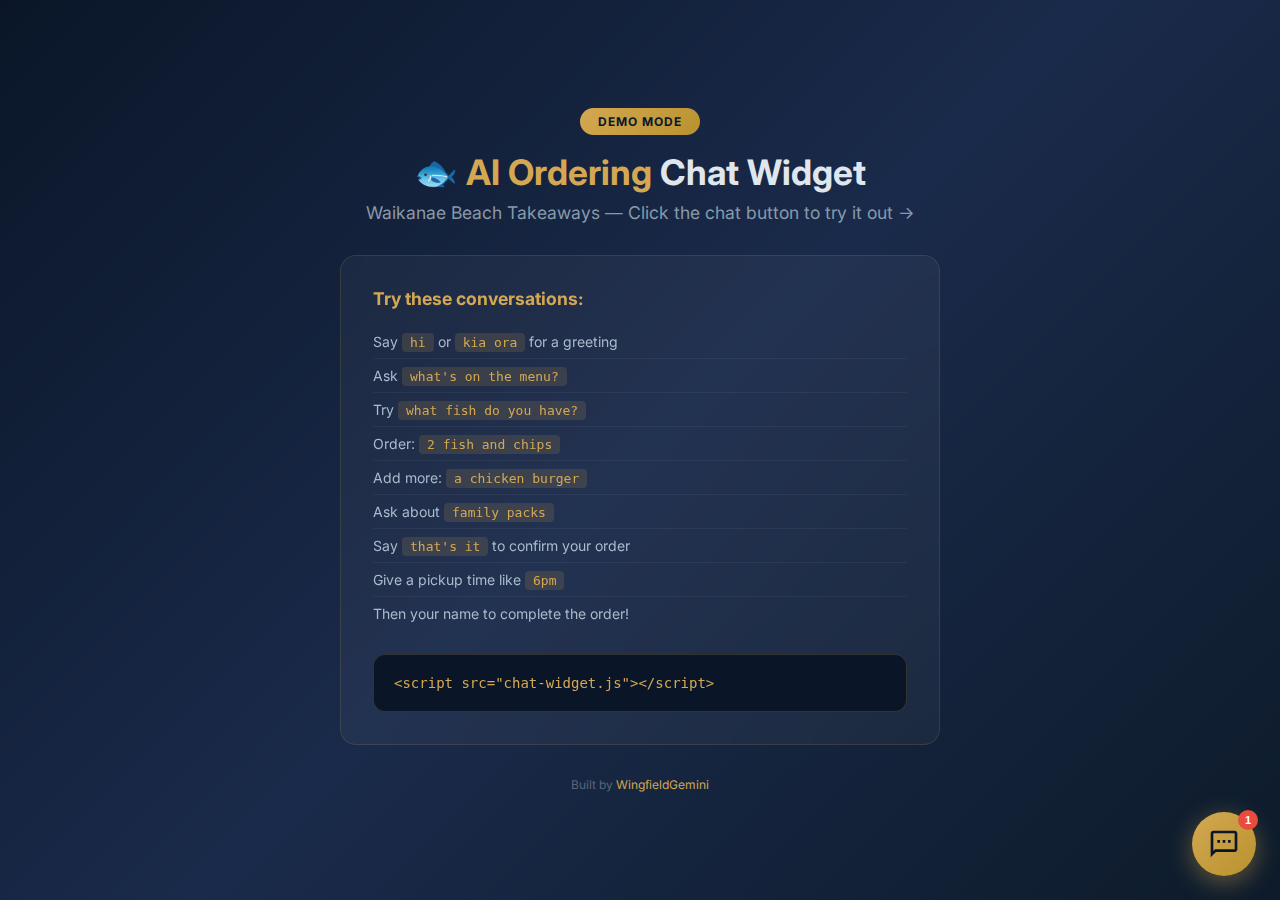
<file: chat-backend.html>
<!DOCTYPE html>
<html lang="en">
<head>
    <meta charset="UTF-8">
    <meta name="viewport" content="width=device-width, initial-scale=1.0">
    <title>Chat Widget Demo — Waikanae Beach Takeaways</title>
    <style>
        * { margin: 0; padding: 0; box-sizing: border-box; }
        body {
            font-family: 'Inter', -apple-system, sans-serif;
            background: linear-gradient(135deg, #0a1628 0%, #1a2a4a 50%, #0d1b2a 100%);
            min-height: 100vh; color: #e0e6ed;
            display: flex; flex-direction: column; align-items: center; justify-content: center;
            padding: 40px 20px;
        }
        .demo-badge {
            background: linear-gradient(135deg, #d4a853, #b8922e);
            color: #0a1628; padding: 6px 18px; border-radius: 20px;
            font-size: 12px; font-weight: 700; text-transform: uppercase;
            letter-spacing: 1px; margin-bottom: 16px;
        }
        h1 { font-size: 2.2em; font-weight: 700; margin-bottom: 8px; text-align: center; }
        h1 span { color: #d4a853; }
        .subtitle { color: #8899aa; font-size: 1.1em; margin-bottom: 32px; text-align: center; }
        .demo-card {
            background: rgba(255,255,255,.04); border: 1px solid rgba(212,168,83,.15);
            border-radius: 16px; padding: 32px; max-width: 600px; width: 100%;
            backdrop-filter: blur(10px);
        }
        .demo-card h2 { color: #d4a853; font-size: 1.1em; margin-bottom: 16px; }
        .demo-card ul { list-style: none; padding: 0; }
        .demo-card li { padding: 8px 0; color: #aabbcc; font-size: 14px; border-bottom: 1px solid rgba(255,255,255,.05); }
        .demo-card li:last-child { border: none; }
        .demo-card li code { background: rgba(212,168,83,.15); color: #d4a853; padding: 2px 8px; border-radius: 4px; font-size: 13px; }
        .integration-code {
            background: #0a1628; border: 1px solid rgba(212,168,83,.2); border-radius: 12px;
            padding: 20px; margin-top: 24px; font-family: monospace; font-size: 14px;
            color: #d4a853; word-break: break-all;
        }
        .footer-note { color: #556677; font-size: 12px; margin-top: 32px; text-align: center; }
        .footer-note a { color: #d4a853; text-decoration: none; }
    </style>
</head>
<body>
    <div class="demo-badge">Demo Mode</div>
    <h1>🐟 <span>AI Ordering</span> Chat Widget</h1>
    <p class="subtitle">Waikanae Beach Takeaways — Click the chat button to try it out →</p>

    <div class="demo-card">
        <h2>Try these conversations:</h2>
        <ul>
            <li>Say <code>hi</code> or <code>kia ora</code> for a greeting</li>
            <li>Ask <code>what's on the menu?</code></li>
            <li>Try <code>what fish do you have?</code></li>
            <li>Order: <code>2 fish and chips</code></li>
            <li>Add more: <code>a chicken burger</code></li>
            <li>Ask about <code>family packs</code></li>
            <li>Say <code>that's it</code> to confirm your order</li>
            <li>Give a pickup time like <code>6pm</code></li>
            <li>Then your name to complete the order!</li>
        </ul>
        <div class="integration-code">
            &lt;script src="chat-widget.js"&gt;&lt;/script&gt;
        </div>
    </div>

    <p class="footer-note">Built by <a href="https://wingfieldgemini.com" target="_blank">WingfieldGemini</a></p>

    <script src="chat-widget.js"></script>
</body>
</html>
</file>
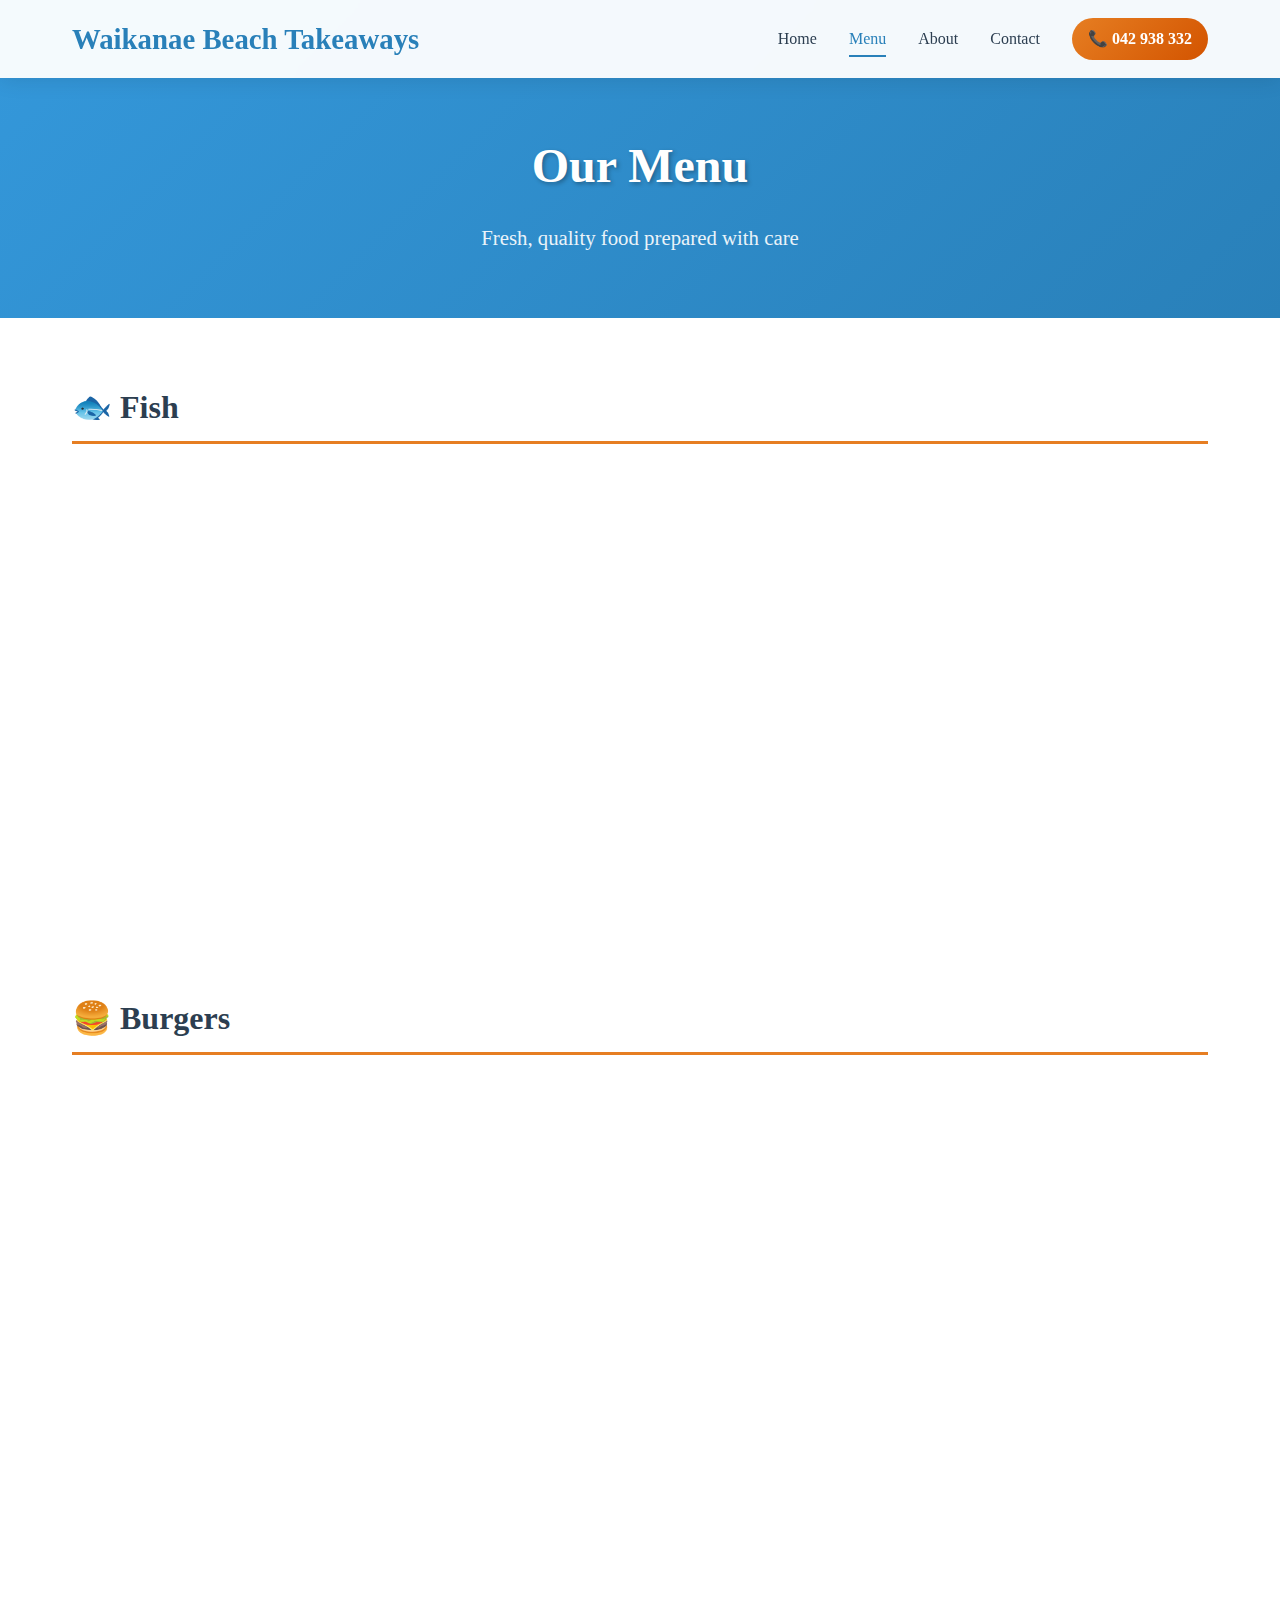
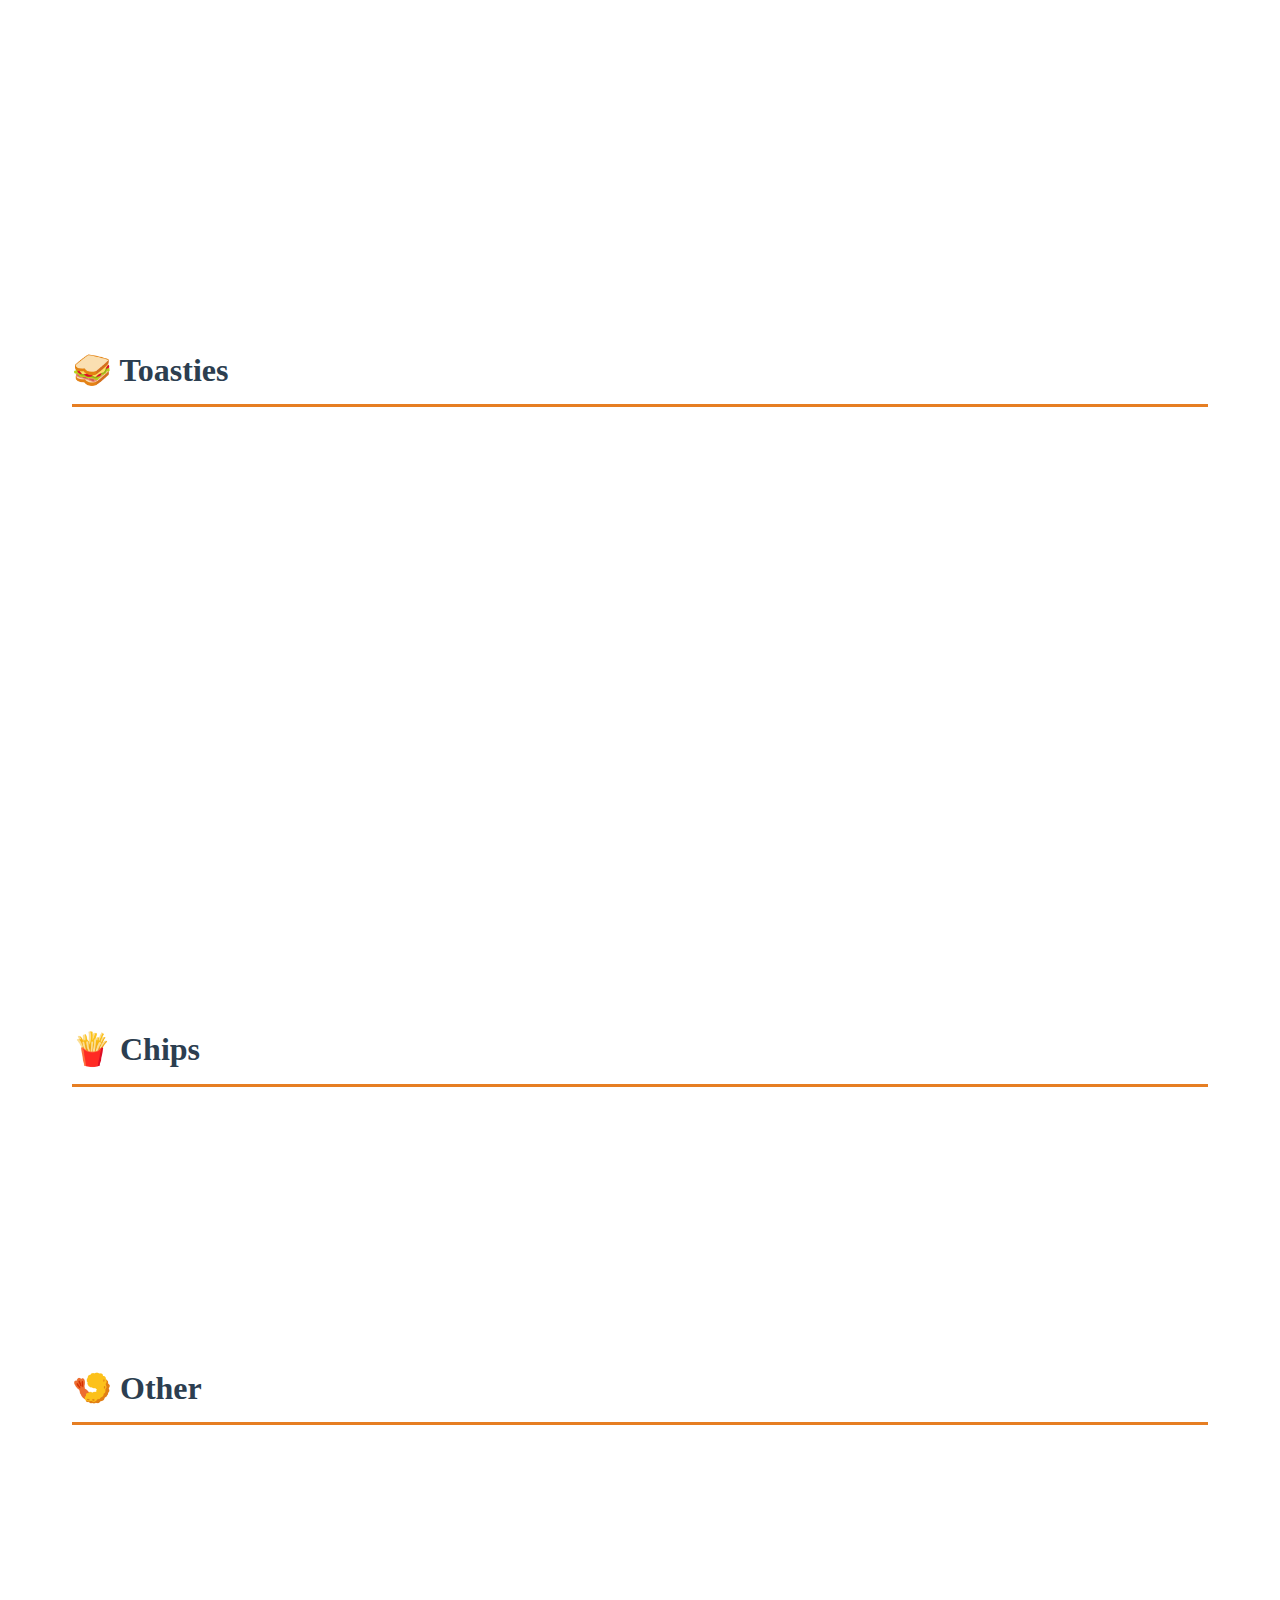
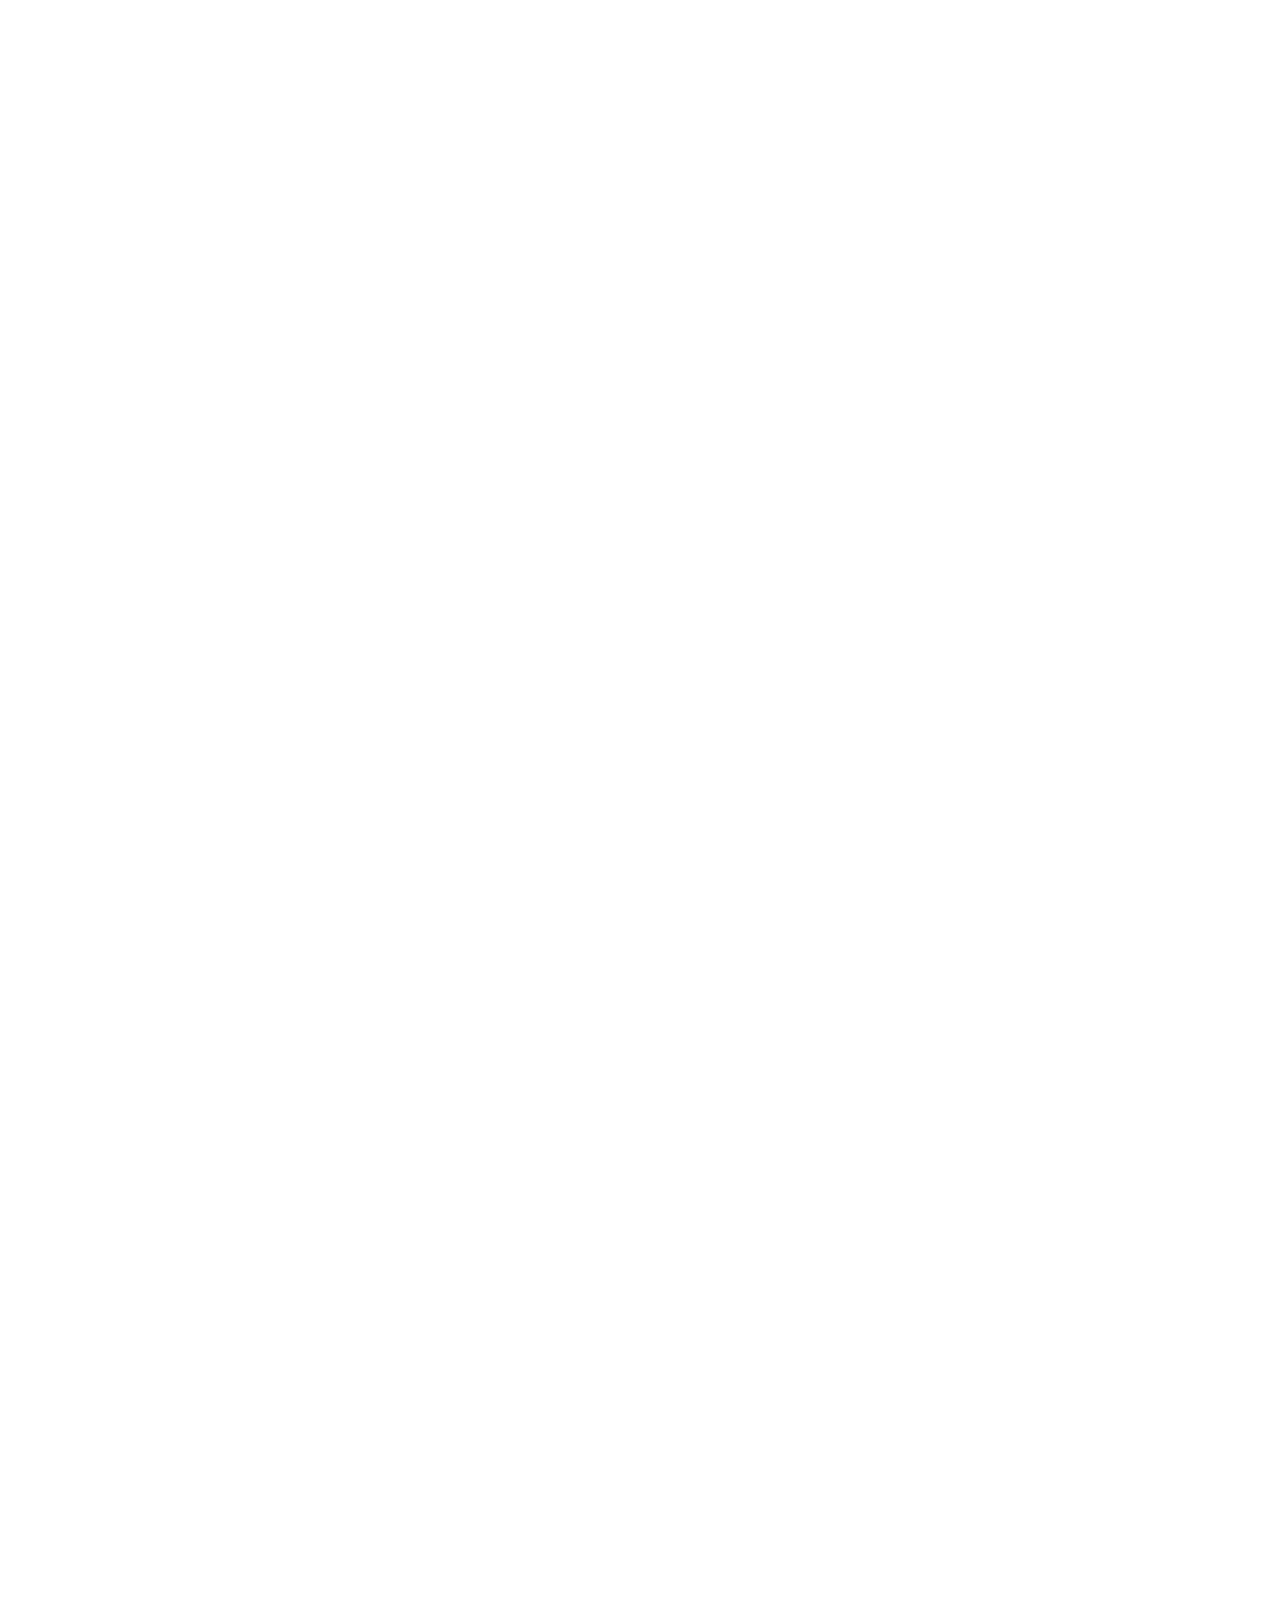
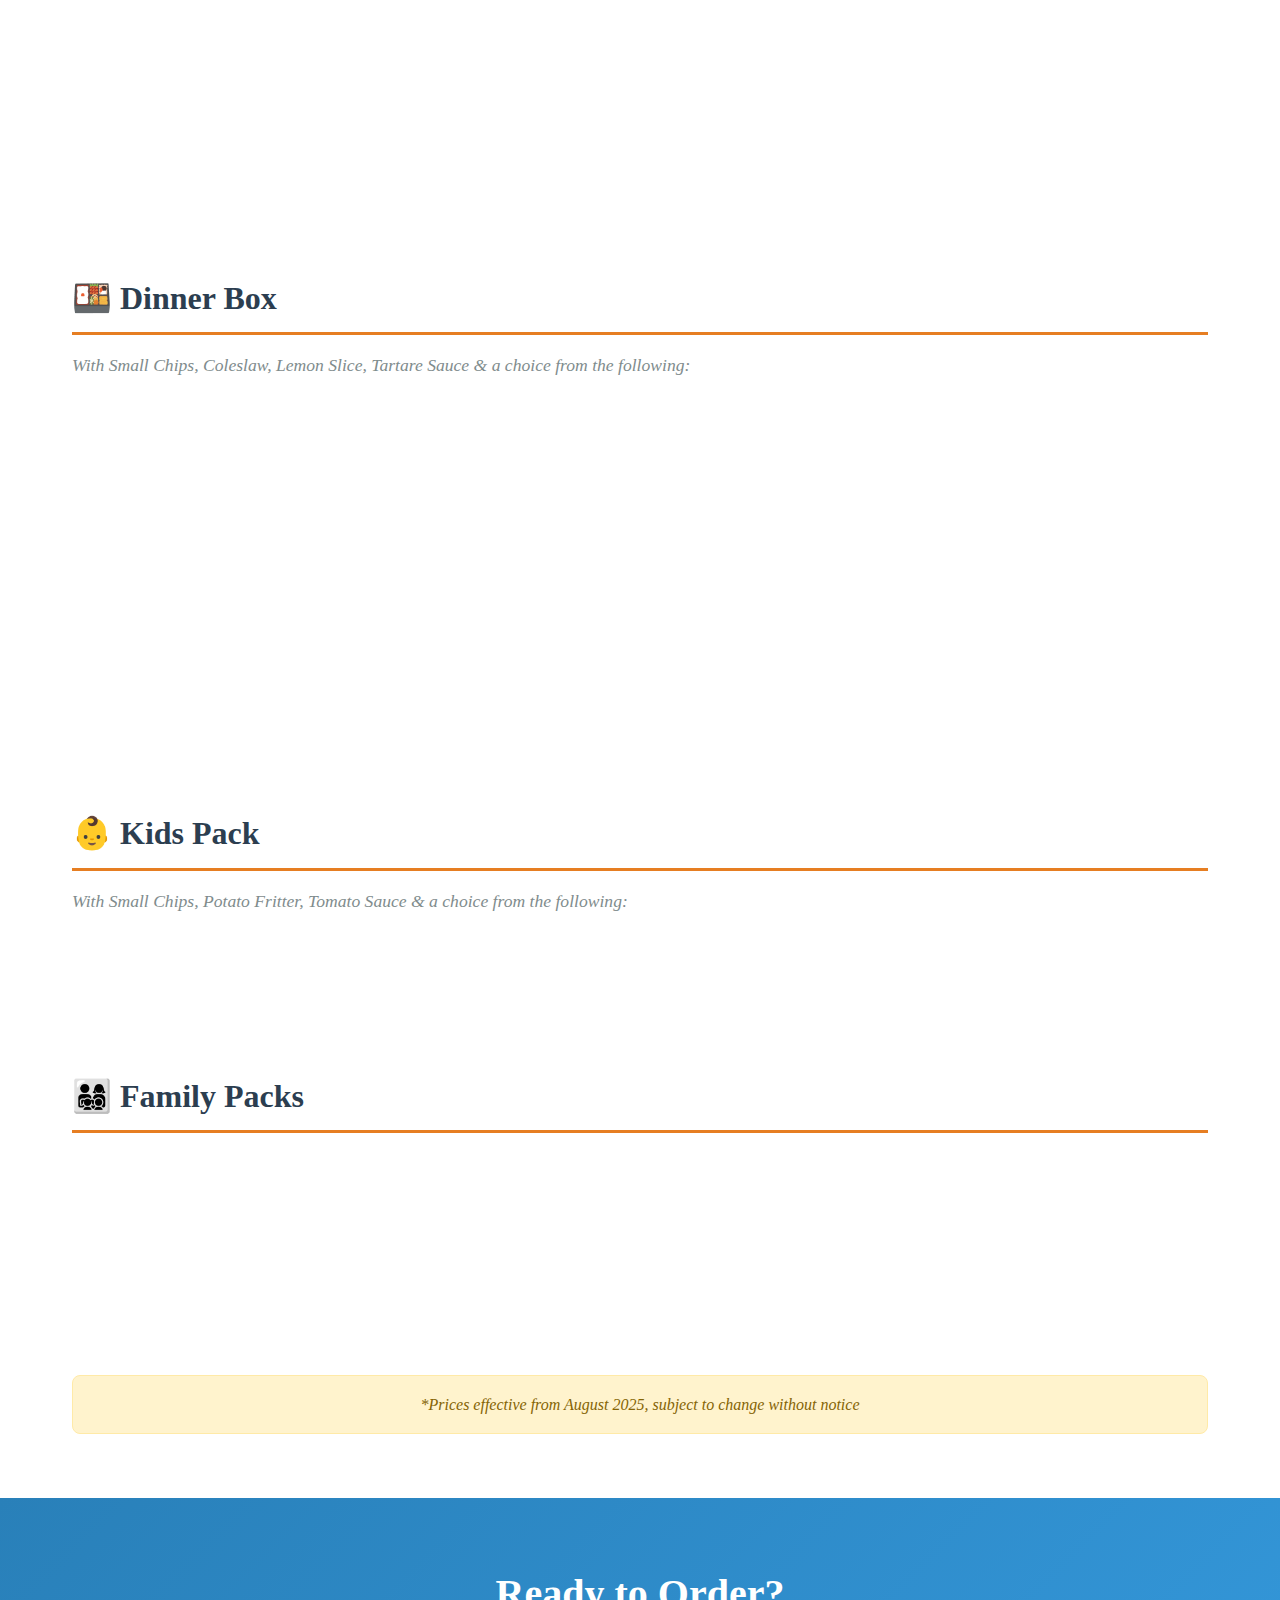
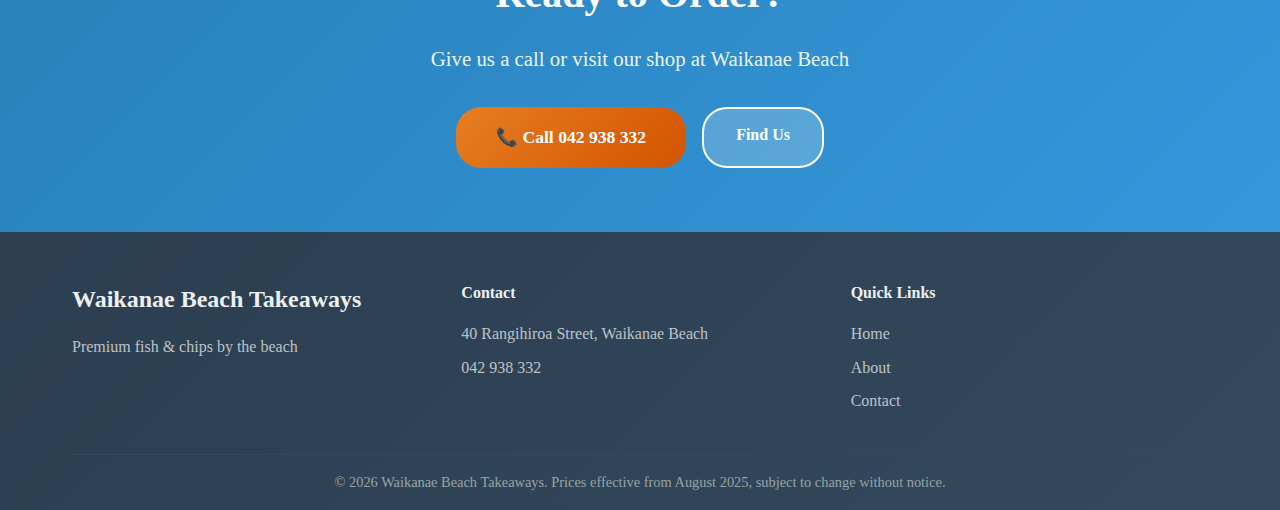
<file: menu.html>
<!DOCTYPE html>
<html lang="en">
<head>
    <meta charset="UTF-8">
    <meta name="viewport" content="width=device-width, initial-scale=1.0">
    <title>Menu - Waikanae Beach Takeaways</title>
    <meta name="description" content="Our full menu of fresh fish, burgers, toasties, and more. Quality takeaways at Waikanae Beach.">
    <link rel="stylesheet" href="styles.css">
</head>
<body>
    <!-- Navigation -->
    <nav class="navbar">
        <div class="nav-container">
            <div class="logo">
                <h1>Waikanae Beach Takeaways</h1>
            </div>
            <div class="nav-menu">
                <a href="index.html" class="nav-link">Home</a>
                <a href="menu.html" class="nav-link active">Menu</a>
                <a href="about.html" class="nav-link">About</a>
                <a href="contact.html" class="nav-link">Contact</a>
                <a href="tel:042938332" class="nav-phone">📞 042 938 332</a>
            </div>
            <div class="hamburger">
                <span></span>
                <span></span>
                <span></span>
            </div>
        </div>
    </nav>

    <!-- Menu Hero -->
    <section class="page-hero">
        <div class="container">
            <h1>Our Menu</h1>
            <p>Fresh, quality food prepared with care</p>
        </div>
    </section>

    <!-- Menu Categories -->
    <section class="menu">
        <div class="container">
            <!-- Fish -->
            <div class="menu-category">
                <h2 class="category-title">🐟 Fish</h2>
                <div class="menu-grid">
                    <div class="menu-item">
                        <span class="item-name">Fish Regular</span>
                        <span class="item-price">$5.80</span>
                    </div>
                    <div class="menu-item">
                        <span class="item-name">Battered Fish</span>
                        <span class="item-price">$6.20</span>
                    </div>
                    <div class="menu-item">
                        <span class="item-name">Crumbed Fish</span>
                        <span class="item-price">-</span>
                    </div>
                    <div class="menu-item">
                        <span class="item-name">Large Fish Fillet</span>
                        <span class="item-price">$14.90</span>
                    </div>
                    <div class="menu-item">
                        <span class="item-name">Tarakihi</span>
                        <span class="item-price">$15.50</span>
                    </div>
                    <div class="menu-item">
                        <span class="item-name">Gurnard</span>
                        <span class="item-price">$17.20</span>
                    </div>
                    <div class="menu-item">
                        <span class="item-name">Snapper</span>
                        <span class="item-price">-</span>
                    </div>
                </div>
            </div>

            <!-- Burgers -->
            <div class="menu-category">
                <h2 class="category-title">🍔 Burgers</h2>
                <div class="menu-grid">
                    <div class="menu-item">
                        <span class="item-name">Beach Burger</span>
                        <span class="item-price">$6.90</span>
                    </div>
                    <div class="menu-item">
                        <span class="item-name">Beef Burger</span>
                        <span class="item-price">$7.90</span>
                    </div>
                    <div class="menu-item">
                        <span class="item-name">Veggie Burger</span>
                        <span class="item-price">$8.20</span>
                    </div>
                    <div class="menu-item">
                        <span class="item-name">Chicken Burger</span>
                        <span class="item-price">$8.90</span>
                    </div>
                    <div class="menu-item">
                        <span class="item-name">Cheeseburger</span>
                        <span class="item-price">$8.90</span>
                    </div>
                    <div class="menu-item">
                        <span class="item-name">Fish Burger</span>
                        <span class="item-price">$8.90</span>
                    </div>
                    <div class="menu-item">
                        <span class="item-name">Egg Burger</span>
                        <span class="item-price">$9.90</span>
                    </div>
                    <div class="menu-item">
                        <span class="item-name">Grilled Chicken Burger</span>
                        <span class="item-price">$10.20</span>
                    </div>
                    <div class="menu-item">
                        <span class="item-name">Hawaiian Burger</span>
                        <span class="item-price">$10.20</span>
                    </div>
                    <div class="menu-item">
                        <span class="item-name">Bacon Burger</span>
                        <span class="item-price">$10.50</span>
                    </div>
                    <div class="menu-item">
                        <span class="item-name">Steak Burger</span>
                        <span class="item-price">$15.20</span>
                    </div>
                    <div class="menu-item">
                        <span class="item-name">Kapiti Burger</span>
                        <span class="item-price">-</span>
                    </div>
                </div>
            </div>

            <!-- Toasties -->
            <div class="menu-category">
                <h2 class="category-title">🥪 Toasties</h2>
                <div class="menu-grid">
                    <div class="menu-item">
                        <span class="item-name">Cheese & Onion</span>
                        <span class="item-price">$5.50</span>
                    </div>
                    <div class="menu-item">
                        <span class="item-name">Cheese & Pineapple</span>
                        <span class="item-price">$5.50</span>
                    </div>
                    <div class="menu-item">
                        <span class="item-name">Ham & Cheese</span>
                        <span class="item-price">$6.50</span>
                    </div>
                    <div class="menu-item">
                        <span class="item-name">Ham & Tomato</span>
                        <span class="item-price">$6.50</span>
                    </div>
                    <div class="menu-item">
                        <span class="item-name">Ham & Pineapple</span>
                        <span class="item-price">$6.50</span>
                    </div>
                    <div class="menu-item">
                        <span class="item-name">Steak</span>
                        <span class="item-price">$7.90</span>
                    </div>
                    <div class="menu-item">
                        <span class="item-name">Steak & Cheese</span>
                        <span class="item-price">$8.90</span>
                    </div>
                    <div class="menu-item">
                        <span class="item-name">Bacon & Egg</span>
                        <span class="item-price">-</span>
                    </div>
                </div>
            </div>

            <!-- Chips -->
            <div class="menu-category">
                <h2 class="category-title">🍟 Chips</h2>
                <div class="menu-grid">
                    <div class="menu-item">
                        <span class="item-name">Chips</span>
                        <span class="item-price">S $3.90 / L $5.80</span>
                    </div>
                    <div class="menu-item">
                        <span class="item-name">Wedges</span>
                        <span class="item-price">S $4.50 / L $7.50</span>
                    </div>
                    <div class="menu-item">
                        <span class="item-name">Kumara Chips</span>
                        <span class="item-price">S $4.90 / L $8.50</span>
                    </div>
                </div>
            </div>

            <!-- Other -->
            <div class="menu-category">
                <h2 class="category-title">🍤 Other</h2>
                <div class="menu-grid">
                    <div class="menu-item">
                        <span class="item-name">Hot Dog</span>
                        <span class="item-price">$1.60</span>
                    </div>
                    <div class="menu-item">
                        <span class="item-name">Potato Fritter</span>
                        <span class="item-price">$4.90</span>
                    </div>
                    <div class="menu-item">
                        <span class="item-name">Spring Roll</span>
                        <span class="item-price">$5.30</span>
                    </div>
                    <div class="menu-item">
                        <span class="item-name">Curry Roll</span>
                        <span class="item-price">$5.30</span>
                    </div>
                    <div class="menu-item">
                        <span class="item-name">Steak & Onion Roll</span>
                        <span class="item-price">$5.30</span>
                    </div>
                    <div class="menu-item">
                        <span class="item-name">Sausage</span>
                        <span class="item-price">$4.90</span>
                    </div>
                    <div class="menu-item">
                        <span class="item-name">Meat Patty (Homemade)</span>
                        <span class="item-price">$4.90</span>
                    </div>
                    <div class="menu-item">
                        <span class="item-name">Chicken Schnitzel</span>
                        <span class="item-price">$5.30</span>
                    </div>
                    <div class="menu-item">
                        <span class="item-name">Fish Cake</span>
                        <span class="item-price">$13.50</span>
                    </div>
                    <div class="menu-item">
                        <span class="item-name">Lasagne Topper</span>
                        <span class="item-price">$8.50</span>
                    </div>
                    <div class="menu-item">
                        <span class="item-name">Paua Fritter (Gourmet)</span>
                        <span class="item-price">$5.30</span>
                    </div>
                    <div class="menu-item">
                        <span class="item-name">Mussel Fritter (Gourmet)</span>
                        <span class="item-price">$5.30</span>
                    </div>
                    <div class="menu-item">
                        <span class="item-name">Corn Fritter</span>
                        <span class="item-price">$5.50</span>
                    </div>
                    <div class="menu-item">
                        <span class="item-name">Corn Nuggets(6)</span>
                        <span class="item-price">$2.50</span>
                    </div>
                    <div class="menu-item">
                        <span class="item-name">Crab Stick</span>
                        <span class="item-price">$3.50</span>
                    </div>
                    <div class="menu-item">
                        <span class="item-name">Hash Brown</span>
                        <span class="item-price">$3.00</span>
                    </div>
                    <div class="menu-item">
                        <span class="item-name">Stuffed Mushroom</span>
                        <span class="item-price">$1.30</span>
                    </div>
                    <div class="menu-item">
                        <span class="item-name">Mushroom</span>
                        <span class="item-price">$1.20</span>
                    </div>
                    <div class="menu-item">
                        <span class="item-name">Chicken Nugget</span>
                        <span class="item-price">$1.20</span>
                    </div>
                    <div class="menu-item">
                        <span class="item-name">Squid Ring</span>
                        <span class="item-price">$3.30</span>
                    </div>
                    <div class="menu-item">
                        <span class="item-name">Onion Ring</span>
                        <span class="item-price">$2.30</span>
                    </div>
                    <div class="menu-item">
                        <span class="item-name">Scallop</span>
                        <span class="item-price">$3.40</span>
                    </div>
                    <div class="menu-item">
                        <span class="item-name">Mussel (Pacific)</span>
                        <span class="item-price">$2.50</span>
                    </div>
                    <div class="menu-item">
                        <span class="item-name">Oyster (Pacific)</span>
                        <span class="item-price">$3.90</span>
                    </div>
                    <div class="menu-item">
                        <span class="item-name">Pineapple Fritter</span>
                        <span class="item-price">$3.90</span>
                    </div>
                    <div class="menu-item">
                        <span class="item-name">Banana Fritter</span>
                        <span class="item-price">$4.00</span>
                    </div>
                    <div class="menu-item">
                        <span class="item-name">Donut</span>
                        <span class="item-price">-</span>
                    </div>
                    <div class="menu-item">
                        <span class="item-name">Jam Wrap</span>
                        <span class="item-price">-</span>
                    </div>
                    <div class="menu-item">
                        <span class="item-name">Moro (Crumbed)</span>
                        <span class="item-price">-</span>
                    </div>
                </div>
            </div>

            <!-- Dinner Box -->
            <div class="menu-category">
                <h2 class="category-title">🍱 Dinner Box</h2>
                <p class="category-description">With Small Chips, Coleslaw, Lemon Slice, Tartare Sauce & a choice from the following:</p>
                <div class="menu-grid">
                    <div class="menu-item">
                        <span class="item-name">2 pieces Regular Fish and 2 Eggs</span>
                        <span class="item-price">$23.50</span>
                    </div>
                    <div class="menu-item">
                        <span class="item-name">Tarakihi</span>
                        <span class="item-price">$22.90</span>
                    </div>
                    <div class="menu-item">
                        <span class="item-name">Gurnard</span>
                        <span class="item-price">$23.50</span>
                    </div>
                    <div class="menu-item">
                        <span class="item-name">Snapper</span>
                        <span class="item-price">$25.20</span>
                    </div>
                    <div class="menu-item">
                        <span class="item-name">Gurnard</span>
                        <span class="item-price">$9.80</span>
                    </div>
                </div>
            </div>

            <!-- Kids Pack -->
            <div class="menu-category">
                <h2 class="category-title">👶 Kids Pack</h2>
                <p class="category-description">With Small Chips, Potato Fritter, Tomato Sauce & a choice from the following:</p>
                <div class="menu-grid">
                    <div class="menu-item special-pack">
                        <span class="item-name">Hot Dog, 2 Mini Fish, 4 Nuggets, Spring Roll or 6 Mini Spring Rolls</span>
                        <span class="item-price">$9.80</span>
                    </div>
                </div>
            </div>

            <!-- Family Packs -->
            <div class="menu-category">
                <h2 class="category-title">👨‍👩‍👧‍👦 Family Packs</h2>
                <div class="menu-grid">
                    <div class="menu-item family-pack">
                        <span class="item-name">SMALL FAMILY PACK<br>4 Fish, 2 Hot Dogs, 2 Potato Fritters, 4 Chicken Nuggets & 2 Large Chips</span>
                        <span class="item-price">$47.90</span>
                    </div>
                    <div class="menu-item family-pack">
                        <span class="item-name">LARGE FAMILY PACK<br>6 Fish, 2 Hot Dogs, 4 Potato Fritters, 6 Chicken Nuggets & 3 Large Chips</span>
                        <span class="item-price">$72.90</span>
                    </div>
                </div>
            </div>

            <!-- Price Notice -->
            <div class="price-notice">
                <p><em>*Prices effective from August 2025, subject to change without notice</em></p>
            </div>
        </div>
    </section>

    <!-- Call to Action -->
    <section class="cta">
        <div class="container">
            <h2>Ready to Order?</h2>
            <p>Give us a call or visit our shop at Waikanae Beach</p>
            <div class="cta-buttons">
                <a href="tel:042938332" class="btn btn-primary btn-large">📞 Call 042 938 332</a>
                <a href="contact.html" class="btn btn-secondary">Find Us</a>
            </div>
        </div>
    </section>

    <!-- Footer -->
    <footer class="footer">
        <div class="container">
            <div class="footer-content">
                <div class="footer-section">
                    <h3>Waikanae Beach Takeaways</h3>
                    <p>Premium fish & chips by the beach</p>
                </div>
                <div class="footer-section">
                    <h4>Contact</h4>
                    <p>40 Rangihiroa Street, Waikanae Beach</p>
                    <p><a href="tel:042938332">042 938 332</a></p>
                </div>
                <div class="footer-section">
                    <h4>Quick Links</h4>
                    <a href="index.html">Home</a>
                    <a href="about.html">About</a>
                    <a href="contact.html">Contact</a>
                </div>
            </div>
            <div class="footer-bottom">
                <p>&copy; 2026 Waikanae Beach Takeaways. Prices effective from August 2025, subject to change without notice.</p>
            </div>
        </div>
    </footer>

    <script src="script.js"></script>
</body>
</html>
</file>
<file: styles.css>
/* ===== CSS RESET & BASE ===== */
* {
    margin: 0;
    padding: 0;
    box-sizing: border-box;
}

html {
    scroll-behavior: smooth;
}

body {
    font-family: 'Georgia', 'Cambria', serif;
    line-height: 1.6;
    color: #2c3e50;
    background-color: #faf9f6;
    overflow-x: hidden;
}

/* ===== LOADING SCREEN ===== */
#loading-screen {
    position: fixed;
    top: 0;
    left: 0;
    width: 100%;
    height: 100%;
    background: linear-gradient(135deg, #2980b9 0%, #3498db 50%, #e67e22 100%);
    z-index: 10000;
    display: flex;
    align-items: center;
    justify-content: center;
    transition: opacity 1s ease-out;
}

#loading-screen.hidden {
    opacity: 0;
    pointer-events: none;
}

.loader {
    text-align: center;
    color: white;
}

.loader h1 {
    font-size: 2.5rem;
    margin-bottom: 1rem;
    text-shadow: 2px 2px 4px rgba(0,0,0,0.3);
}

.loader p {
    font-size: 1.2rem;
    margin-bottom: 2rem;
}

.wave {
    width: 60px;
    height: 60px;
    border: 4px solid rgba(255,255,255,0.3);
    border-top: 4px solid white;
    border-radius: 50%;
    animation: spin 1s linear infinite;
    margin: 0 auto 2rem;
}

@keyframes spin {
    0% { transform: rotate(0deg); }
    100% { transform: rotate(360deg); }
}

/* ===== NAVIGATION ===== */
.navbar {
    background: rgba(255, 255, 255, 0.95);
    backdrop-filter: blur(10px);
    position: fixed;
    top: 0;
    width: 100%;
    z-index: 1000;
    box-shadow: 0 2px 20px rgba(0,0,0,0.1);
    transition: all 0.3s ease;
}

.nav-container {
    max-width: 1200px;
    margin: 0 auto;
    display: flex;
    justify-content: space-between;
    align-items: center;
    padding: 1rem 2rem;
}

.logo h1 {
    color: #2980b9;
    font-size: 1.8rem;
    text-decoration: none;
}

.nav-menu {
    display: flex;
    gap: 2rem;
    align-items: center;
}

.nav-link {
    text-decoration: none;
    color: #2c3e50;
    font-weight: 500;
    transition: color 0.3s ease;
    position: relative;
}

.nav-link:hover,
.nav-link.active {
    color: #2980b9;
}

.nav-link.active::after {
    content: '';
    position: absolute;
    bottom: -5px;
    left: 0;
    width: 100%;
    height: 2px;
    background: #2980b9;
}

.nav-phone {
    background: linear-gradient(135deg, #e67e22, #d35400);
    color: white;
    padding: 0.5rem 1rem;
    border-radius: 25px;
    text-decoration: none;
    font-weight: bold;
    transition: transform 0.3s ease;
}

.nav-phone:hover {
    transform: translateY(-2px);
    box-shadow: 0 5px 15px rgba(230, 126, 34, 0.4);
}

.hamburger {
    display: none;
    flex-direction: column;
    cursor: pointer;
}

.hamburger span {
    width: 25px;
    height: 3px;
    background: #2980b9;
    margin: 3px 0;
    transition: 0.3s;
}

/* ===== HERO SECTION ===== */
.hero {
    min-height: 100vh;
    background: linear-gradient(135deg, #3498db 0%, #2980b9 50%, #e67e22 100%);
    display: flex;
    align-items: center;
    padding: 0 2rem;
    position: relative;
    overflow: hidden;
}

.hero::before {
    content: '';
    position: absolute;
    top: 0;
    left: 0;
    right: 0;
    bottom: 0;
    background: url('data:image/svg+xml,<svg xmlns="http://www.w3.org/2000/svg" viewBox="0 0 100 20"><path d="M0 20 Q25 0 50 10 T100 10 V20 Z" fill="rgba(255,255,255,0.1)"/></svg>');
    background-size: 200px 40px;
    animation: wave 20s ease-in-out infinite;
}

@keyframes wave {
    0%, 100% { transform: translateX(0); }
    50% { transform: translateX(-100px); }
}

.hero-content {
    flex: 1;
    max-width: 600px;
    color: white;
    z-index: 2;
}

.hero-title {
    font-size: 3.5rem;
    font-weight: bold;
    margin-bottom: 1rem;
    text-shadow: 2px 2px 4px rgba(0,0,0,0.3);
    animation: slideInLeft 1s ease-out;
}

.hero-subtitle {
    font-size: 1.4rem;
    margin-bottom: 2rem;
    opacity: 0.9;
    animation: slideInLeft 1s ease-out 0.3s both;
}

.hero-buttons {
    display: flex;
    gap: 1rem;
    flex-wrap: wrap;
    animation: slideInLeft 1s ease-out 0.6s both;
}

.hero-image {
    flex: 1;
    text-align: center;
    z-index: 2;
    animation: slideInRight 1s ease-out 0.3s both;
}

.hero-image img {
    max-width: 100%;
    height: auto;
    border-radius: 20px;
    box-shadow: 0 20px 40px rgba(0,0,0,0.3);
    max-height: 400px;
    object-fit: cover;
}

@keyframes slideInLeft {
    from {
        opacity: 0;
        transform: translateX(-50px);
    }
    to {
        opacity: 1;
        transform: translateX(0);
    }
}

@keyframes slideInRight {
    from {
        opacity: 0;
        transform: translateX(50px);
    }
    to {
        opacity: 1;
        transform: translateX(0);
    }
}

/* ===== BUTTONS ===== */
.btn {
    display: inline-block;
    padding: 0.8rem 2rem;
    border-radius: 25px;
    text-decoration: none;
    font-weight: bold;
    transition: all 0.3s ease;
    cursor: pointer;
    border: none;
    font-size: 1rem;
}

.btn-primary {
    background: linear-gradient(135deg, #e67e22, #d35400);
    color: white;
}

.btn-primary:hover {
    transform: translateY(-3px);
    box-shadow: 0 10px 25px rgba(230, 126, 34, 0.4);
}

.btn-secondary {
    background: rgba(255, 255, 255, 0.2);
    color: white;
    border: 2px solid white;
}

.btn-secondary:hover {
    background: white;
    color: #2980b9;
}

.btn-large {
    padding: 1rem 2.5rem;
    font-size: 1.1rem;
}

/* ===== CONTAINERS & LAYOUT ===== */
.container {
    max-width: 1200px;
    margin: 0 auto;
    padding: 0 2rem;
}

section {
    padding: 4rem 0;
}

.page-hero {
    background: linear-gradient(135deg, #3498db, #2980b9);
    color: white;
    text-align: center;
    padding: 8rem 0 4rem;
}

.page-hero h1 {
    font-size: 3rem;
    margin-bottom: 1rem;
    text-shadow: 2px 2px 4px rgba(0,0,0,0.3);
}

.page-hero p {
    font-size: 1.3rem;
    opacity: 0.9;
}

/* ===== OPENING HOURS ===== */
.opening-hours {
    background: linear-gradient(135deg, #f4e4bc 0%, #ddd6c1 100%);
    padding: 3rem 0;
}

.opening-hours h2 {
    text-align: center;
    margin-bottom: 2rem;
    color: #2c3e50;
    font-size: 2.5rem;
}

.hours-grid {
    display: grid;
    grid-template-columns: repeat(auto-fit, minmax(200px, 1fr));
    gap: 1rem;
    max-width: 800px;
    margin: 0 auto;
}

.day-hours {
    display: flex;
    justify-content: space-between;
    align-items: center;
    background: white;
    padding: 1rem 1.5rem;
    border-radius: 10px;
    box-shadow: 0 3px 15px rgba(0,0,0,0.1);
}

.day {
    font-weight: bold;
    color: #2c3e50;
}

.hours {
    color: #27ae60;
    font-weight: 500;
}

.hours.closed {
    color: #e74c3c;
}

/* ===== FEATURED SECTION ===== */
.featured {
    background: white;
}

.featured h2 {
    text-align: center;
    margin-bottom: 3rem;
    color: #2c3e50;
    font-size: 2.5rem;
}

.featured-grid {
    display: grid;
    grid-template-columns: repeat(auto-fit, minmax(300px, 1fr));
    gap: 2rem;
}

.featured-item {
    text-align: center;
    padding: 2rem;
    border-radius: 15px;
    background: linear-gradient(135deg, #ecf0f1, #bdc3c7);
    box-shadow: 0 5px 20px rgba(0,0,0,0.1);
    transition: transform 0.3s ease;
}

.featured-item:hover {
    transform: translateY(-5px);
}

.featured-item img {
    width: 100%;
    height: 200px;
    object-fit: cover;
    border-radius: 10px;
    margin-bottom: 1rem;
}

.featured-item h3 {
    color: #2c3e50;
    margin-bottom: 1rem;
    font-size: 1.5rem;
}

.featured-item p {
    color: #7f8c8d;
    line-height: 1.6;
}

/* ===== CALL TO ACTION ===== */
.cta {
    background: linear-gradient(135deg, #2980b9, #3498db);
    color: white;
    text-align: center;
}

.cta h2 {
    font-size: 2.5rem;
    margin-bottom: 1rem;
}

.cta p {
    font-size: 1.3rem;
    margin-bottom: 2rem;
    opacity: 0.9;
}

.cta-info {
    display: grid;
    grid-template-columns: repeat(auto-fit, minmax(200px, 1fr));
    gap: 2rem;
    margin: 3rem 0;
}

.cta-item h3 {
    font-size: 1.5rem;
    margin-bottom: 0.5rem;
}

.cta-item a {
    color: white;
    text-decoration: none;
}

.cta-item a:hover {
    text-decoration: underline;
}

.cta-buttons {
    display: flex;
    gap: 1rem;
    justify-content: center;
    flex-wrap: wrap;
    margin-top: 2rem;
}

/* ===== MENU STYLES ===== */
.menu {
    background: white;
}

.menu-category {
    margin-bottom: 4rem;
}

.category-title {
    font-size: 2rem;
    color: #2c3e50;
    margin-bottom: 1rem;
    padding-bottom: 0.5rem;
    border-bottom: 3px solid #e67e22;
}

.category-description {
    font-style: italic;
    color: #7f8c8d;
    margin-bottom: 2rem;
    font-size: 1.1rem;
}

.menu-grid {
    display: grid;
    gap: 0.5rem;
}

.menu-item {
    display: flex;
    justify-content: space-between;
    align-items: center;
    padding: 1rem;
    background: #f8f9fa;
    border-radius: 8px;
    border-left: 4px solid #3498db;
    transition: all 0.3s ease;
}

.menu-item:hover {
    background: #e8f4fd;
    transform: translateX(5px);
}

.item-name {
    font-weight: 500;
    color: #2c3e50;
    flex: 1;
}

.item-price {
    font-weight: bold;
    color: #e67e22;
    font-size: 1.1rem;
}

.family-pack .item-name,
.special-pack .item-name {
    line-height: 1.4;
}

.price-notice {
    text-align: center;
    margin-top: 3rem;
    padding: 1rem;
    background: #fff3cd;
    border: 1px solid #ffeaa7;
    border-radius: 8px;
    color: #856404;
}

/* ===== ABOUT PAGE STYLES ===== */
.about-content {
    background: white;
}

.about-grid {
    display: grid;
    grid-template-columns: 2fr 1fr;
    gap: 3rem;
    align-items: center;
}

.about-text h2 {
    color: #2c3e50;
    font-size: 2.5rem;
    margin-bottom: 1.5rem;
}

.about-text h3 {
    color: #2980b9;
    font-size: 1.8rem;
    margin: 2rem 0 1rem;
}

.about-text p {
    margin-bottom: 1.5rem;
    color: #5d6d7e;
    line-height: 1.8;
    font-size: 1.1rem;
}

.about-features {
    list-style: none;
    margin: 2rem 0;
}

.about-features li {
    padding: 0.8rem 0;
    border-bottom: 1px solid #ecf0f1;
    color: #5d6d7e;
    font-size: 1.1rem;
}

.about-features li strong {
    color: #2980b9;
}

.about-image img {
    width: 100%;
    border-radius: 15px;
    box-shadow: 0 10px 30px rgba(0,0,0,0.2);
}

.our-story {
    background: linear-gradient(135deg, #f4e4bc 0%, #ddd6c1 100%);
    text-align: center;
}

.story-content h2 {
    color: #2c3e50;
    font-size: 2.5rem;
    margin-bottom: 2rem;
}

.story-content p {
    max-width: 800px;
    margin: 0 auto 2rem;
    color: #5d6d7e;
    font-size: 1.2rem;
    line-height: 1.8;
}

.location-highlight {
    background: white;
}

.location-grid {
    display: grid;
    grid-template-columns: 1fr 1fr;
    gap: 3rem;
    align-items: center;
}

.location-text h2 {
    color: #2c3e50;
    font-size: 2.5rem;
    margin-bottom: 1.5rem;
}

.location-text p {
    color: #5d6d7e;
    font-size: 1.1rem;
    line-height: 1.8;
    margin-bottom: 1.5rem;
}

.location-text ul {
    list-style: none;
    color: #5d6d7e;
}

.location-text li {
    padding: 0.5rem 0;
    padding-left: 1.5rem;
    position: relative;
}

.location-text li::before {
    content: '🌊';
    position: absolute;
    left: 0;
}

.location-image img {
    width: 100%;
    border-radius: 15px;
    box-shadow: 0 10px 30px rgba(0,0,0,0.2);
}

.values {
    background: linear-gradient(135deg, #3498db, #2980b9);
    color: white;
    text-align: center;
}

.values h2 {
    font-size: 2.5rem;
    margin-bottom: 3rem;
}

.values-grid {
    display: grid;
    grid-template-columns: repeat(auto-fit, minmax(250px, 1fr));
    gap: 2rem;
}

.value-item {
    background: rgba(255, 255, 255, 0.1);
    padding: 2rem;
    border-radius: 15px;
    backdrop-filter: blur(10px);
}

.value-icon {
    font-size: 3rem;
    margin-bottom: 1rem;
}

.value-item h3 {
    font-size: 1.5rem;
    margin-bottom: 1rem;
}

.value-item p {
    opacity: 0.9;
    line-height: 1.6;
}

/* ===== CONTACT PAGE STYLES ===== */
.contact-info {
    background: white;
}

.contact-grid {
    display: grid;
    grid-template-columns: 2fr 1fr;
    gap: 3rem;
    align-items: start;
}

.contact-details h2 {
    color: #2c3e50;
    font-size: 2.5rem;
    margin-bottom: 2rem;
}

.contact-item {
    display: flex;
    gap: 1.5rem;
    margin-bottom: 2.5rem;
    padding: 1.5rem;
    background: #f8f9fa;
    border-radius: 10px;
    border-left: 4px solid #3498db;
}

.contact-icon {
    font-size: 2rem;
    color: #3498db;
}

.contact-text h3 {
    color: #2c3e50;
    margin-bottom: 0.5rem;
    font-size: 1.3rem;
}

.contact-text p {
    color: #5d6d7e;
    line-height: 1.6;
    margin-bottom: 0.5rem;
}

.phone-link {
    color: #e67e22;
    text-decoration: none;
    font-weight: bold;
    font-size: 1.4rem;
}

.phone-link:hover {
    text-decoration: underline;
}

.contact-text small {
    color: #95a5a6;
    font-style: italic;
}

.hours-list {
    margin-top: 1rem;
}

.hours-day {
    display: flex;
    justify-content: space-between;
    padding: 0.5rem 0;
    border-bottom: 1px solid #ecf0f1;
}

.contact-image img {
    width: 100%;
    border-radius: 15px;
    box-shadow: 0 10px 30px rgba(0,0,0,0.2);
}

.map-section {
    background: linear-gradient(135deg, #f4e4bc 0%, #ddd6c1 100%);
}

.map-section h2 {
    text-align: center;
    margin-bottom: 2rem;
    color: #2c3e50;
    font-size: 2.5rem;
}

.map-container {
    border-radius: 15px;
    overflow: hidden;
    box-shadow: 0 10px 30px rgba(0,0,0,0.2);
    margin-bottom: 2rem;
}

.map-info {
    text-align: center;
    max-width: 600px;
    margin: 0 auto;
}

.map-info p {
    color: #5d6d7e;
    font-size: 1.1rem;
    line-height: 1.6;
}

.directions {
    background: white;
}

.directions h2 {
    text-align: center;
    margin-bottom: 3rem;
    color: #2c3e50;
    font-size: 2.5rem;
}

.directions-grid {
    display: grid;
    grid-template-columns: repeat(auto-fit, minmax(250px, 1fr));
    gap: 2rem;
}

.direction-item {
    text-align: center;
    padding: 2rem;
    background: #f8f9fa;
    border-radius: 15px;
    box-shadow: 0 5px 20px rgba(0,0,0,0.1);
}

.direction-icon {
    font-size: 3rem;
    margin-bottom: 1rem;
    color: #3498db;
}

.direction-item h3 {
    color: #2c3e50;
    margin-bottom: 1rem;
    font-size: 1.5rem;
}

.direction-item p {
    color: #5d6d7e;
    line-height: 1.6;
}

.parking-info {
    background: linear-gradient(135deg, #e8f8f5, #d5f4e6);
}

.info-card {
    max-width: 600px;
    margin: 0 auto;
    text-align: center;
    padding: 2rem;
    background: white;
    border-radius: 15px;
    box-shadow: 0 10px 30px rgba(0,0,0,0.1);
}

.info-card h3 {
    color: #27ae60;
    font-size: 1.8rem;
    margin-bottom: 1rem;
}

.info-card p {
    color: #5d6d7e;
    font-size: 1.1rem;
    line-height: 1.6;
}

.quick-contact {
    background: linear-gradient(135deg, #2980b9, #3498db);
    color: white;
    text-align: center;
}

.quick-contact h2 {
    font-size: 2.5rem;
    margin-bottom: 1rem;
}

.quick-contact p {
    font-size: 1.3rem;
    margin-bottom: 2rem;
    opacity: 0.9;
}

.contact-actions {
    display: flex;
    gap: 1rem;
    justify-content: center;
    flex-wrap: wrap;
    margin-bottom: 2rem;
}

.contact-note {
    max-width: 500px;
    margin: 0 auto;
}

.contact-note p {
    font-size: 1rem;
    opacity: 0.8;
}

/* ===== FOOTER ===== */
.footer {
    background: linear-gradient(135deg, #2c3e50, #34495e);
    color: white;
    padding: 3rem 0 1rem;
}

.footer-content {
    display: grid;
    grid-template-columns: repeat(auto-fit, minmax(250px, 1fr));
    gap: 2rem;
    margin-bottom: 2rem;
}

.footer-section h3,
.footer-section h4 {
    margin-bottom: 1rem;
    color: #ecf0f1;
}

.footer-section h3 {
    font-size: 1.5rem;
}

.footer-section p,
.footer-section a {
    color: #bdc3c7;
    text-decoration: none;
    line-height: 1.6;
    display: block;
    margin-bottom: 0.5rem;
}

.footer-section a:hover {
    color: #3498db;
    text-decoration: underline;
}

.footer-bottom {
    border-top: 1px solid #34495e;
    padding-top: 1rem;
    text-align: center;
}

.footer-bottom p {
    color: #95a5a6;
    font-size: 0.9rem;
}

/* ===== RESPONSIVE DESIGN ===== */
@media (max-width: 768px) {
    .nav-menu {
        display: none;
    }
    
    .hamburger {
        display: flex;
    }
    
    .hero {
        flex-direction: column;
        text-align: center;
        padding: 8rem 1rem 4rem;
    }
    
    .hero-title {
        font-size: 2.5rem;
    }
    
    .hero-content {
        margin-bottom: 2rem;
    }
    
    .hero-buttons {
        justify-content: center;
    }
    
    .page-hero h1 {
        font-size: 2rem;
    }
    
    .hours-grid {
        grid-template-columns: 1fr;
    }
    
    .featured-grid {
        grid-template-columns: 1fr;
    }
    
    .cta-info {
        grid-template-columns: 1fr;
    }
    
    .about-grid,
    .location-grid,
    .contact-grid {
        grid-template-columns: 1fr;
        gap: 2rem;
    }
    
    .values-grid,
    .directions-grid {
        grid-template-columns: repeat(auto-fit, minmax(200px, 1fr));
    }
    
    .container {
        padding: 0 1rem;
    }
    
    section {
        padding: 3rem 0;
    }
    
    .nav-container {
        padding: 1rem;
    }
    
    .cta-buttons,
    .contact-actions {
        flex-direction: column;
        align-items: center;
    }
}

@media (max-width: 480px) {
    .hero-title {
        font-size: 2rem;
    }
    
    .hero-subtitle {
        font-size: 1.1rem;
    }
    
    .page-hero h1 {
        font-size: 1.8rem;
    }
    
    .category-title {
        font-size: 1.5rem;
    }
    
    .menu-item {
        flex-direction: column;
        align-items: flex-start;
        gap: 0.5rem;
    }
    
    .item-price {
        align-self: flex-end;
    }
    
    .featured h2,
    .values h2,
    .directions h2 {
        font-size: 2rem;
    }
    
    .contact-item {
        flex-direction: column;
        text-align: center;
    }
}

/* ===== ANIMATIONS ===== */
@keyframes fadeInUp {
    from {
        opacity: 0;
        transform: translateY(30px);
    }
    to {
        opacity: 1;
        transform: translateY(0);
    }
}

.featured-item,
.value-item,
.direction-item,
.contact-item {
    animation: fadeInUp 0.6s ease-out;
}

/* Stagger animations */
.featured-item:nth-child(1) { animation-delay: 0.1s; }
.featured-item:nth-child(2) { animation-delay: 0.2s; }
.featured-item:nth-child(3) { animation-delay: 0.3s; }

.value-item:nth-child(1) { animation-delay: 0.1s; }
.value-item:nth-child(2) { animation-delay: 0.2s; }
.value-item:nth-child(3) { animation-delay: 0.3s; }
.value-item:nth-child(4) { animation-delay: 0.4s; }

/* Scroll animations */
@media (prefers-reduced-motion: no-preference) {
    .menu-item {
        opacity: 0;
        transform: translateX(-20px);
        animation: slideInLeft 0.6s ease-out forwards;
    }
    
    .menu-item:nth-child(odd) { animation-delay: 0.1s; }
    .menu-item:nth-child(even) { animation-delay: 0.2s; }
}
</file>
